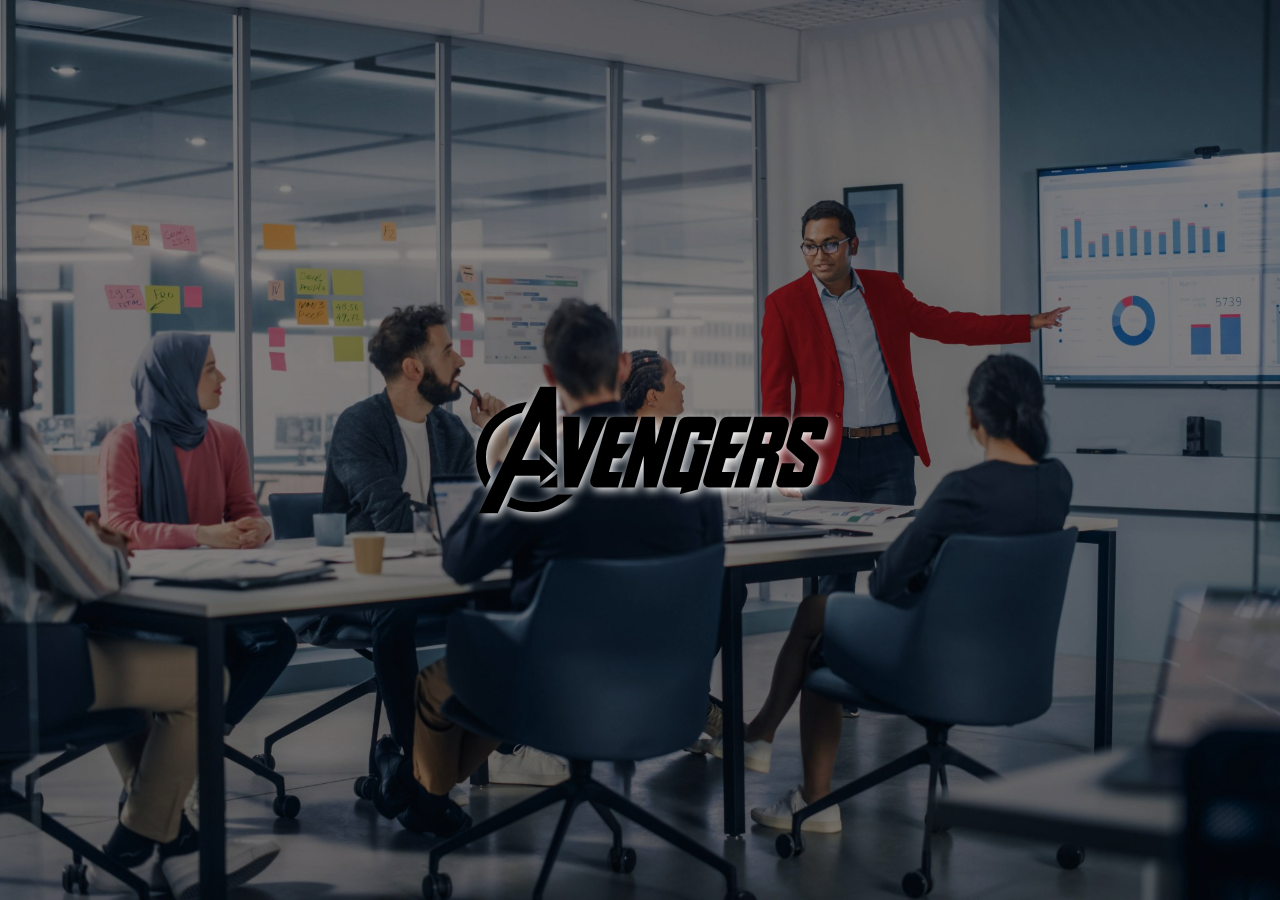
<file: index.html>
<!DOCTYPE html>
<html lang="en">

<head>
    <meta charset="UTF-8">
    <meta name="viewport" content="width=device-width, initial-scale=1.0">
    <title>Document</title>
    <link rel="stylesheet" href="style.css">
    <link rel="stylesheet" href="https://cdnjs.cloudflare.com/ajax/libs/animate.css/4.1.1/animate.min.css" />

</head>

<body>
    <section class="bg">

        <section class="bg-dark flex">
            <h1 class="animate__animated animate__zoomInDown animate__slow animate__infinite">Avengers</h1>
        </section>
    </section>
</body>

</html>
</file>
<file: style.css>
*{
    box-sizing: border-box;
}
body{
    margin: auto;
}
.bg{
    width: 100%;
    height: 100vh;
    background: url("assets/images/1.jpg") center;
    background-size: cover; 
    animation-name: mulbg;
    animation-duration: 10s;
    animation-iteration-count: infinite;
}
.bg-dark{
    width: 100%;
    height: 100vh;
    background-color: rgba(0, 0, 0, 0.464);
}
h1{
    
    font-family: aven;
    text-shadow: 2px 3px 10px white;
    font-size: 100px;
    animation-direction: alternate;
}
section div{
    width: 150px;
    height: 150px;
    background: url("assets/images/spider.jpg") center no-repeat;
    background-size: cover;
    box-shadow: 5px 3px 10px 5px black;
    transition-duration: 0.5s;
    transition-property: all;
    transition-delay: 0s;
    transform: skew(40deg,30deg);
}
section div:last-child{
    transform: skew(-40deg,-30deg);
}
section div:hover{
    
    background: url("assets/images/spiderman.jpg") center no-repeat;
    background-size: cover;
    transform: skew(0deg);
}
.flex{
    display: flex;
    justify-content: center;
    align-items: center;
}
@font-face {
    font-family: aven;
    src: url("assets/fonts/Avengers.ttf");
}

@keyframes blink {
   0%{
    margin-left: 0%;
    margin-top: 0%;
   }
   50%{
    margin-left: 50%;
    margin-top: 0%;
   }
   100%{
    margin-left: 50%;
    margin-top: 50%;
   }
}
@keyframes mulbg {
    0%{
        background: url("assets/images/1.jpg");
        background-size: cover; 
    }
    20%{
        background: url("assets/images/2.jpg");
        background-size: cover; 
    }
    40%{
        background: url("assets/images/3.jpg");
        background-size: cover; 
    }
    60%{
        background: url("assets/images/4.jpg");
        background-size: cover; 
    }
    100%{
        background: url("assets/images/5.jpg");
        background-size: cover; 
    }
}
</file>
